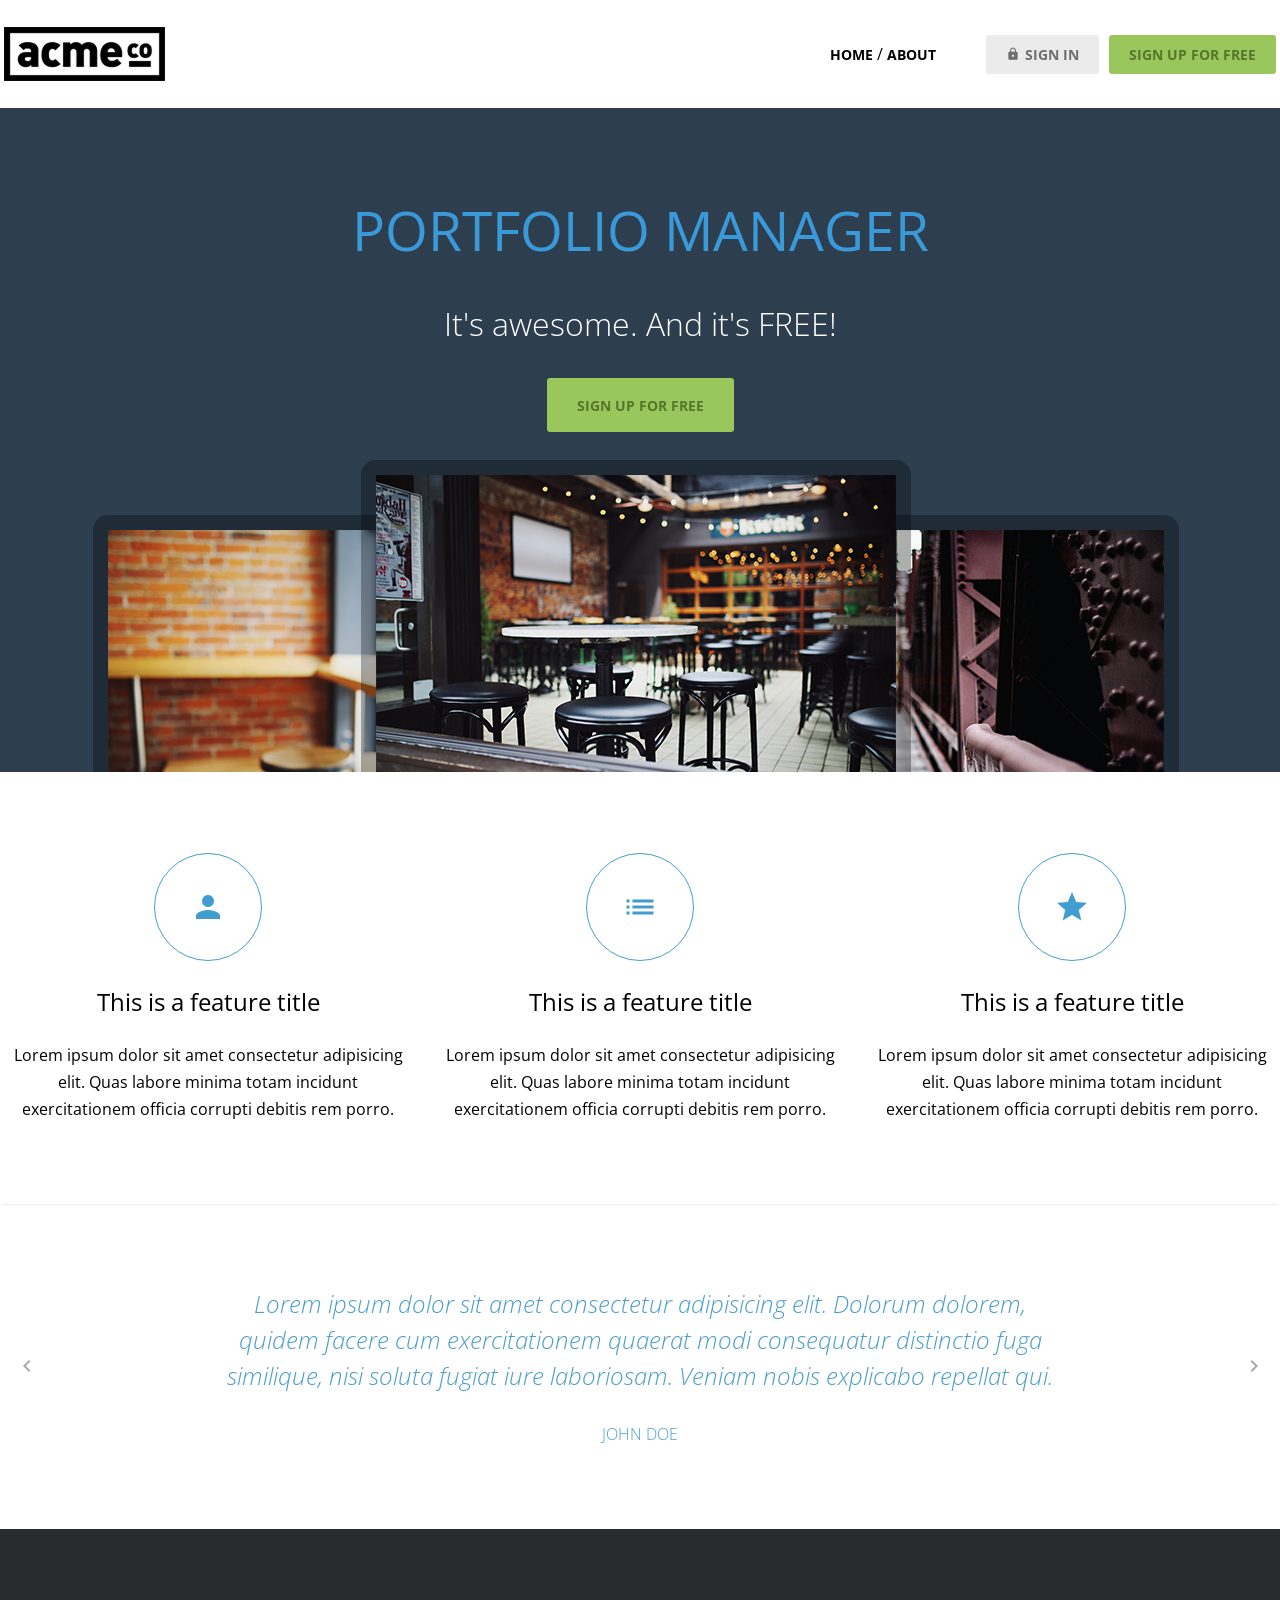
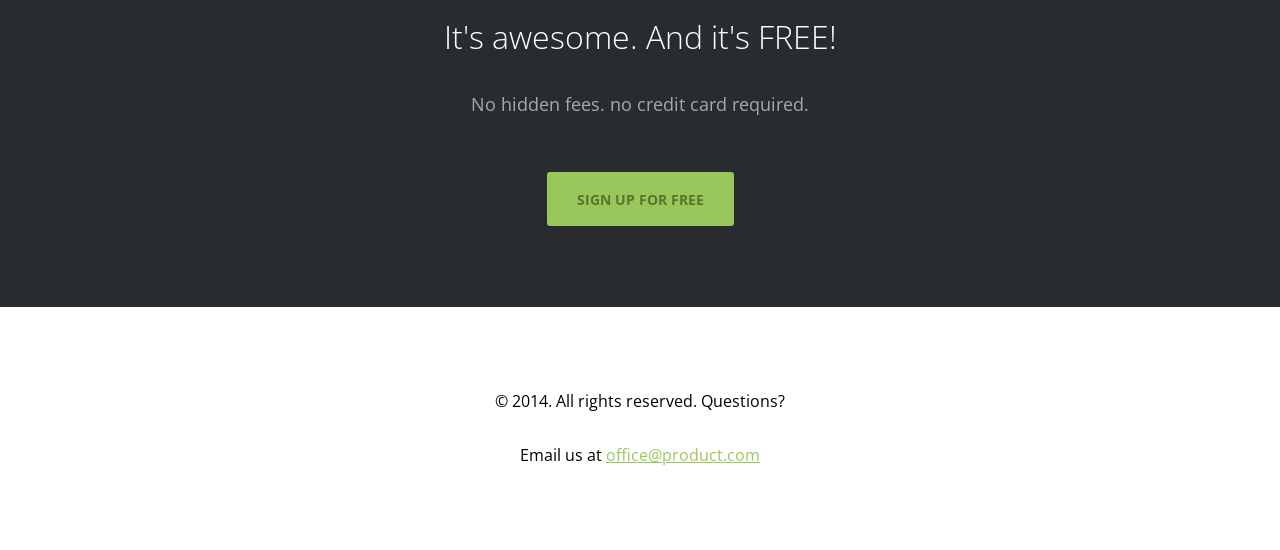
<file: index.html>
<!doctype html>
<html lang="en">
  <head>
    <meta charset="UTF-8" />
    <meta name="viewport" content="width=device-width, initial-scale=1.0" />
    <title>ACME</title>
    <link rel="preconnect" href="https://fonts.googleapis.com" />
    <link rel="preconnect" href="https://fonts.gstatic.com" crossorigin />
    <link
      href="https://fonts.googleapis.com/css2?family=Open+Sans:ital,wght@0,300..800;1,300..800&display=swap"
      rel="stylesheet"
    />
    <link href="https://fonts.googleapis.com/icon?family=Material+Icons" rel="stylesheet" />
    <link rel="stylesheet" href="css/common.css" />
    <link rel="stylesheet" href="css/index.css" />
  </head>

  <body>
    <header>
      <div class="container d-flex justify-content-between align-items-center">
        <h1 class="logo">
          <a href="index.html">
            <img src="images/logo.png" alt="acme logo" />
            <span class="hidden">ACME</span>
          </a>
        </h1>
        <nav>
          <ul class="d-flex align-items-center">
            <li>
              <a href="" class="text-nav">home</a>
              /
              <a href="" class="text-nav">about</a>
            </li>
            <li>
              <a href="#" class="btn btn-secondary"
                ><span class="material-icons">lock</span>sign in</a
              >
            </li>
            <li>
              <a href="#" class="btn btn-primary">sign up for free</a>
            </li>
          </ul>
        </nav>
      </div>
    </header>
    <main>
      <section class="hero inner-top-pd">
        <div class="container d-flex flex-column align-items-center g-1">
          <h2 class="text-heading-xl">Portfolio Manager</h2>
          <h3 class="text-body-l">It's awesome. And it's FREE!</h3>
          <a href="#" class="btn btn-primary big">sign up for free</a>
          <img src="images/hero_image.png" alt="" />
        </div>
      </section>
      <section class="features container inner-pd">
        <h2 class="hidden">Features</h2>
        <ul class="d-flex justify-content-between">
          <li>
            <div class="icon">
              <span class="material-icons">person</span>
            </div>
            <h3 class="text-heading-s">This is a feature title</h3>
            <p>
              Lorem ipsum dolor sit amet consectetur adipisicing elit. Quas labore minima totam
              incidunt exercitationem officia corrupti debitis rem porro.
            </p>
          </li>
          <li>
            <div class="icon">
              <span class="material-icons">list</span>
            </div>
            <h3 class="text-heading-s">This is a feature title</h3>
            <p>
              Lorem ipsum dolor sit amet consectetur adipisicing elit. Quas labore minima totam
              incidunt exercitationem officia corrupti debitis rem porro.
            </p>
          </li>
          <li>
            <div class="icon">
              <span class="material-icons">star</span>
            </div>
            <h3 class="text-heading-s">This is a feature title</h3>
            <p>
              Lorem ipsum dolor sit amet consectetur adipisicing elit. Quas labore minima totam
              incidunt exercitationem officia corrupti debitis rem porro.
            </p>
          </li>
        </ul>
      </section>
      <hr class="container" />
      <section class="testimonial slidewrapper container inner-pd">
        <h2 class="hidden">testimonial</h2>
        <ul class="slidecontainer">
          <li>
            <blockquote>
              <p>
                Lorem ipsum dolor sit amet consectetur adipisicing elit. Dolorum dolorem, quidem
                facere cum exercitationem quaerat modi consequatur distinctio fuga similique, nisi
                soluta fugiat iure laboriosam. Veniam nobis explicabo repellat qui.
              </p>
            </blockquote>
            <small>john doe</small>
          </li>
          <li>
            <blockquote>
              <p>
                Lorem ipsum dolor sit amet consectetur adipisicing elit. Dolorum dolorem, quidem
                facere cum exercitationem quaerat modi consequatur distinctio fuga similique, nisi
                soluta fugiat iure laboriosam. Veniam nobis explicabo repellat qui.
              </p>
            </blockquote>
            <small>jane doe</small>
          </li>
          <li>
            <blockquote>
              <p>
                Lorem ipsum dolor sit amet consectetur adipisicing elit. Dolorum dolorem, quidem
                facere cum exercitationem quaerat modi consequatur distinctio fuga similique, nisi
                soluta fugiat iure laboriosam. Veniam nobis explicabo repellat qui.
              </p>
            </blockquote>
            <small>will smith</small>
          </li>
        </ul>
        <button type="button" class="button prev">
          <span class="material-icons">chevron_left</span>
        </button>
        <button type="button" class="button next">
          <span class="material-icons">chevron_right</span>
        </button>
      </section>
      <section class="cta inner-pd d-flex flex-column align-items-center g-2">
        <div class="content d-flex flex-column g-1">
          <h3 class="text-body-l">It's awesome. And it's FREE!</h3>
          <p class="text-body-m-plus">No hidden fees. no credit card required.</p>
        </div>
        <a href="#" class="btn btn-primary big">sign up for free</a>
      </section>
    </main>
    <footer class="inner-pd d-flex flex-column g-1 align-items-center">
      <p>&copy; 2014. All rights reserved. Questions?</p>
      <p>
        Email us at <a href="mailto:office@product.com" class="text-link">office@product.com</a>
      </p>
    </footer>
  </body>
</html>
</file>
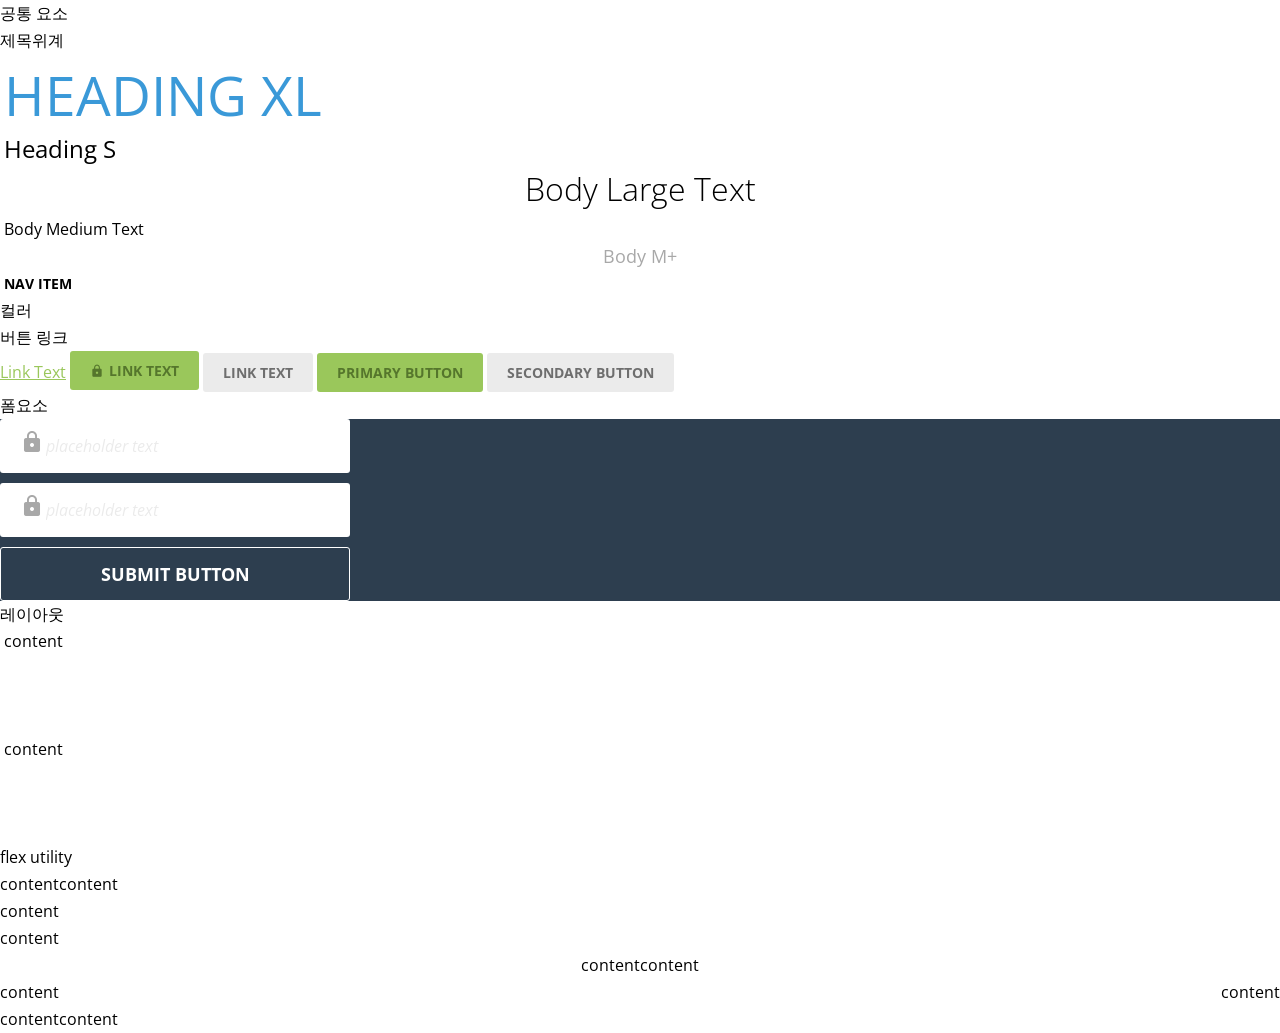
<file: common.html>
<!DOCTYPE html>
<html lang="en">

<head>
  <meta charset="UTF-8">
  <meta name="viewport" content="width=device-width, initial-scale=1.0">
  <title>ACME</title>
  <link rel="preconnect" href="https://fonts.googleapis.com">
  <link rel="preconnect" href="https://fonts.gstatic.com" crossorigin>
  <link href="https://fonts.googleapis.com/css2?family=Open+Sans:ital,wght@0,300..800;1,300..800&display=swap"
    rel="stylesheet">
  <link href="https://fonts.googleapis.com/icon?family=Material+Icons" rel="stylesheet">
  <link rel="stylesheet" href="css/common.css">
</head>

<body>
  <h1>공통 요소</h1>
  <h2>제목위계</h2>

  <!-- Typography System -->
  <div class="container">
    <!-- Heading -->
    <h1 class="text-heading-xl">Heading XL</h1>
    <h2 class="text-heading-s">Heading S</h2>

    <!-- Body -->
    <p class="text-body-l">Body Large Text</p>
    <p class="text-body-m">Body Medium Text</p>
    <p class="text-body-m-plus">Body M+</p>

    <!-- Navigation -->
    <nav>
      <ul>
        <li><a href="#" class="text-nav">Nav Item</a></li>
      </ul>
    </nav>
  </div>

  <h2>컬러</h2>
  <h2>버튼 링크</h2>
  <!-- Link -->
  <a href="#" class="text-link">Link Text</a>
  <a href="#" class="btn btn-primary"><span class="material-icons">lock</span> Link Text</a>
  <a href="#" class="btn btn-secondary">Link Text</a>

  <!-- Button -->
  <button class="btn btn-primary">Primary Button</button>
  <button class="btn btn-secondary">Secondary Button</button>

  <h2>폼요소</h2>
  <div class="hero">
    <form action="">
      <div class="field">
        <label for="useremail">
          <span class="material-icons">lock</span>
        </label>
        <input type="text" id="useremail" placeholder="placeholder text">
      </div>
      <div class="field">
        <label for="useremail">
          <span class="material-icons">lock</span>
        </label>
        <input type="text" id="useremail" placeholder="placeholder text">
      </div>
      <button type="submit">Submit button</button>
    </form>
  </div>
  <h2>레이아웃</h2>
  <div class="container">
    content
  </div>
  <div class="container inner-pd">
    content
  </div>
  <h3>flex utility</h3>
  <div class="d-flex">
    <div>content</div>
    <div>content</div>
  </div>
  <div class="d-flex flex-column">
    <div>content</div>
    <div>content</div>
  </div>
  <div class="d-flex justify-content-center">
    <div>content</div>
    <div>content</div>
  </div>
  <div class="d-flex justify-content-between">
    <div>content</div>
    <div>content</div>
  </div>
  <div class="d-flex align-items-center">
    <div>content</div>
    <div>content</div>
  </div>
</body>

</html>
</file>
<file: css/index.css>
.hero h3 {
  color: var(--white);
}

.features ul {
  gap: 24px;
  text-align: center;
}
.features ul li {
  display: flex;
  flex-direction: column;
  gap: var(--base-unit);
  align-items: center;
}
.features .icon {
  width: calc(var(--base-unit) * 4);
  height: calc(var(--base-unit) * 4);
  display: flex;
  justify-content: center;
  align-items: center;
  border: 1px solid var(--medium-blue);
  border-radius: 50%;
  box-sizing: border-box;
  color: var(--medium-blue);
}
.features .icon span {
  font-size: 36px;
}

.testimonial li {
  font-weight: 300;
  color: var(--light-blue);
  text-align: center;
}
.testimonial blockquote {
  width: 840px;
  font-style: italic;
  font-size: 24px;
  line-height: 36px;
}
.testimonial small {
  font-weight: 300;
  text-transform: uppercase;
}
</file>
<file: css/common.css>
@import url("normalize.css");
@import url("reset.css");
@import url("flex-utility.css");

:root {
  /* Layout */
  --base-unit: 27px;
  --base-font: 16px;

  /* Color styles */
  --black: rgba(44, 44, 44, 1);
  --light--gray: rgba(168, 168, 168, 1);
  --medium--gray: rgba(110, 110, 110, 1);
  --super--light--gray: rgba(235, 235, 235, 1);
  --primary: rgba(154, 199, 91, 1);
  --secondary: rgba(85, 118, 44, 1);
  --white: rgba(255, 255, 255, 1);
  --hero: rgba(45, 62, 79, 1);
  --hero--title: rgba(58, 153, 216, 1);
  --medium-blue: rgba(67, 156, 207, 1);
  --light-blue: rgba(72, 157, 205, 1);
  --c-t-a: rgba(41, 44, 46, 1);

  /* Text-size styles */
  --heading--x-l: calc(var(--base-font) * 3.4375);
  --body--l: calc(var(--base-font) * 2);
  --heading--s: calc(var(--base-font) * 1.5);
  --body--m: var(--base-font);
  --nav--item: calc(var(--base-font) * 0.875);
  --body--m-plus: calc(var(--base-font) * 1.125);
  --link: var(--base-font);
  --button---secondary: calc(var(--base-font) * 0.875);
  --button---primary: calc(var(--base-font) * 0.875);
}

body {
  /* font-family: "Open Sans", sans-serif;
  font-size:var(--base-font);
  line-height:var(--base-unit); */
  font:
    var(--base-font)/var(--base-unit) "Open Sans",
    sans-serif;
}

/* 폰트 위계 */
.text-heading-xl {
  font-size: var(--heading--x-l);
  line-height: calc(var(--base-unit) * 3);
  color: var(--hero--title);
  text-transform: uppercase;
  letter-spacing: 2%;
}

.text-heading-s {
  font-size: var(--heading--s);
  line-height: var(--base-unit);
}

.text-body-l {
  font-size: var(--body--l);
  line-height: calc(var(--base-unit) * 2);
  font-weight: 300;
  text-align: center;
}

.text-body-m {
  font-size: var(--body--m);
  line-height: var(--base-unit);
}

.text-body-m-plus {
  font-size: var(--body--m-plus);
  line-height: var(--base-unit);
  text-align: center;
  color: var(--light--gray);
}
.text-nav {
  font-size: var(--nav--item);
  font-weight: bold;
  text-transform: uppercase;
}
/* 링크 버튼 */
.btn {
  height: 39px;
  background: var(--super--light--gray);
  border-radius: 3px;
  padding: 0 20px;
  display: inline-flex;
  color: var(--medium--gray);
  align-items: center;
  font-size: calc(var(--base-font) * 0.875);
  font-weight: bold;
  gap: 5px;
  text-transform: uppercase;
}
.btn .material-icons {
  font-size: 14px;
}
.btn-primary {
  background: var(--primary);
  color: var(--secondary);
}
.btn.big {
  height: calc(var(--base-unit) * 2);
  padding: 0 30px;
}

/* 폼 요소 */
.hero {
  background: var(--hero);
}
form {
  width: 350px;
  display: flex;
  flex-direction: column;
  gap: 10px;
}
form .field {
  height: calc(var(--base-unit) * 2);
  background: var(--white);
  border-radius: 3px;
  padding: 0 20px;
  display: flex;
  align-items: center;
  color: var(--light--gray);
}
form .field input {
  font-style: italic;
  color: var(--black);
}
form .field input::placeholder {
  color: var(--super--light--gray);
}
form button {
  height: calc(var(--base-unit) * 2);
  border-radius: 3px;
  display: flex;
  align-items: center;
  justify-content: center;
  color: var(--white);
  font-size: calc(var(--base-font) * 1.125);
  text-transform: uppercase;
  font-weight: bold;
  border: 1px solid var(--white);
}
/* 레이아웃 */
.container {
  width: 1272px;
  margin: 0 auto;
}
.inner-pd {
  padding: calc(var(--base-unit) * 3) 0;
}
.inner-top-pd {
  padding-top: calc(var(--base-unit) * 3);
}
.hidden {
  position: absolute;
  clip-path: inset(50%);
  width: 1px;
  height: 1px;
  overflow: hidden;
}

hr {
  border: none;
  /* border-top:1px solid var(--super--light--gray); */
  height: 1px;
  background: var(--super--light--gray);
}

.text-link {
  color: var(--primary);
  text-decoration: underline;
}

/* 헤더 */
body > header {
  background: var(--white);
  padding: var(--base-unit) 0;
  box-shadow: 0 4px 5px rgba(0, 0, 0, 0.1);
}

header nav ul {
  gap: 10px;
}
header nav ul li:first-child {
  margin-right: 40px;
}

/* 슬라이드 */
.slidewrapper {
  position: relative;
  overflow: hidden;
}

.slidecontainer {
  width: 300%; /* js 부모 너비 파악, 슬라이드 개수 파악, 너비 계산 지정할 예정 */
  display: flex;
  transition: 0.3s ease-out;
}
.slidecontainer li {
  width: 100%;
  display: flex;
  flex-direction: column;
  align-items: center;
  gap: var(--base-unit);
}

.slidewrapper button {
  width: 45px;
  height: 45px;
  justify-content: center;
  align-items: center;
  color: var(--light--gray);
  cursor: pointer;
  position: absolute;
  top: 50%;
  transform: translateY(-50%);
}
.slidewrapper .prev {
  left: 0;
}
.slidewrapper .next {
  right: 0;
}

/* CTA */
.cta {
  background: var(--c-t-a);
}
.cta h3 {
  color: var(--white);
}
</file>
